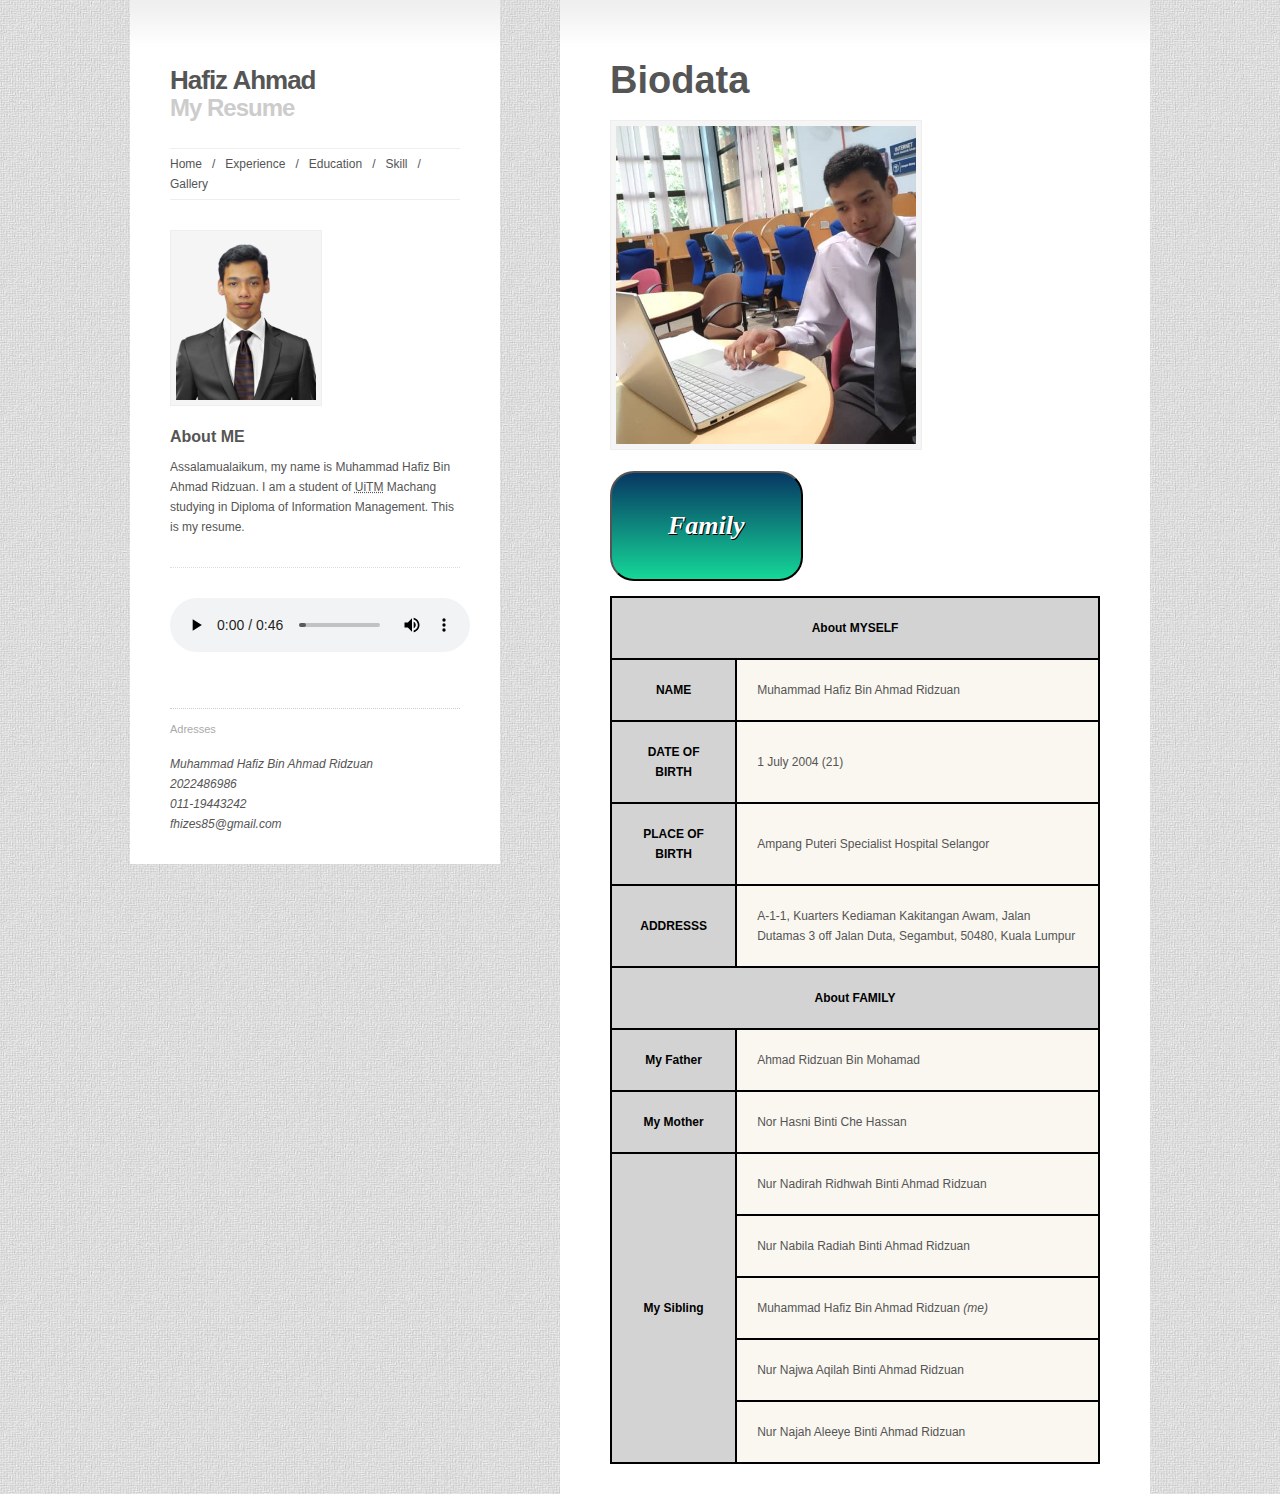
<file: index.html>
<!DOCTYPE html>
<html>
<head>
    <meta charset="utf-8">
    <meta name="viewport" content="width=device-width, initial-scale=1">
    <title>My Resume</title>
    <link rel="stylesheet" type="text/css" href="mestyly.css">
</head>
<body>
<div id="wrap">
  <div id="sidebar">
    <h1>Hafiz Ahmad</h1>
    <h2>My Resume</h2>
    <ul id="nav">
      <li><a href="index.html">Home</a><span>/</span></li>
      <li><a href="xperience.html">Experience</a><span>/</span></li>
      <li><a href="edukasion.html">Education</a><span>/</span></li>
      <li><a href="skill.html">Skill</a><span>/</span></li>
      <li><a href="gallery.html">Gallery</a></li>
    </ul>
    <div id="bio"> <img class="author-img" src="images/me.png" alt="Myself">
      <h3>About ME</h3>
      <p>Assalamualaikum, my name is Muhammad Hafiz Bin Ahmad Ridzuan. I am a student of <abbr title="Universiti Teknologi Mara">UiTM</abbr> Machang studying in Diploma of Information Management. This is my resume.</p>
    </div>
    <div class="sidebar-line"></div>
    <audio controls>
      <source src="audio/solitud.mp3" type="audio/mp3">
    </audio>
    <div id="footer">
      <p>Adresses</p>
        <address>
         Muhammad Hafiz Bin Ahmad Ridzuan<br>
         2022486986<br>
         011-19443242<br>fhizes85@gmail.com
         </address>
    </div>
  </div>
  <div id="content">
    <h1>Biodata</h1>
    <img id="bio-img" src="images/me_2.jpeg" alt="Myself" width="300px">
     <p>
        <button type="button" onclick="famili(1)">Family</button>
    </p>
    <script>
      function famili(a)
        {
            var xpic;
            if (a==0)
            {
                pic="images/me_2.jpeg"
            }
            else
            {
                pic="images/famili.jpeg"
            }
            document.getElementById('bio-img').src=pic
            document.getElementById('image2').src=pic
        }
    
        document.getElementById("bio-img").src = "images/me_2.jpeg"; 
        document.getElementById("image2").src = "images/famili.jpeg"; 
    </script>
    <table>
      <tr>
        <th colspan="2">About MYSELF</th>
      </tr>
      <tr>  
        <th>NAME</th>
        <td>Muhammad Hafiz Bin Ahmad Ridzuan</td>
      </tr>
      <tr>
        <th>DATE OF BIRTH</th>
        <td>1 July 2004 (21)</td>
      </tr>
      <tr>
        <th>PLACE OF BIRTH</th>
        <td>Ampang Puteri Specialist Hospital Selangor</td>
      </tr>
      <tr>
        <th>ADDRESSS</th>
        <td>A-1-1, Kuarters Kediaman Kakitangan Awam, Jalan Dutamas 3 off Jalan Duta, Segambut, 50480, Kuala Lumpur</td>
      </tr>
      <tr>
        <th colspan="2">About FAMILY</th>
      </tr>
      <tr>
        <th>My Father</th>
        <td>Ahmad Ridzuan Bin Mohamad</td>
      </tr>
      <tr>
        <th>My Mother</th>
        <td>Nor Hasni Binti Che Hassan</td>
      </tr>
      <tr>
        <th rowspan="5">My Sibling</th>
        <td>Nur Nadirah Ridhwah Binti Ahmad Ridzuan</td>
      </tr>
      <tr>
        <td>Nur Nabila Radiah Binti Ahmad Ridzuan</td>
      </tr>
      <tr>
        <td>Muhammad Hafiz Bin Ahmad Ridzuan <i>(me)</i></td>
      </tr>
      <tr>
        <td>Nur Najwa Aqilah Binti Ahmad Ridzuan</td>
      </tr>
      <tr>
        <td>Nur Najah Aleeye Binti Ahmad Ridzuan</td>
      </tr>
    </table>
</div>
</body>
</html>
</file>
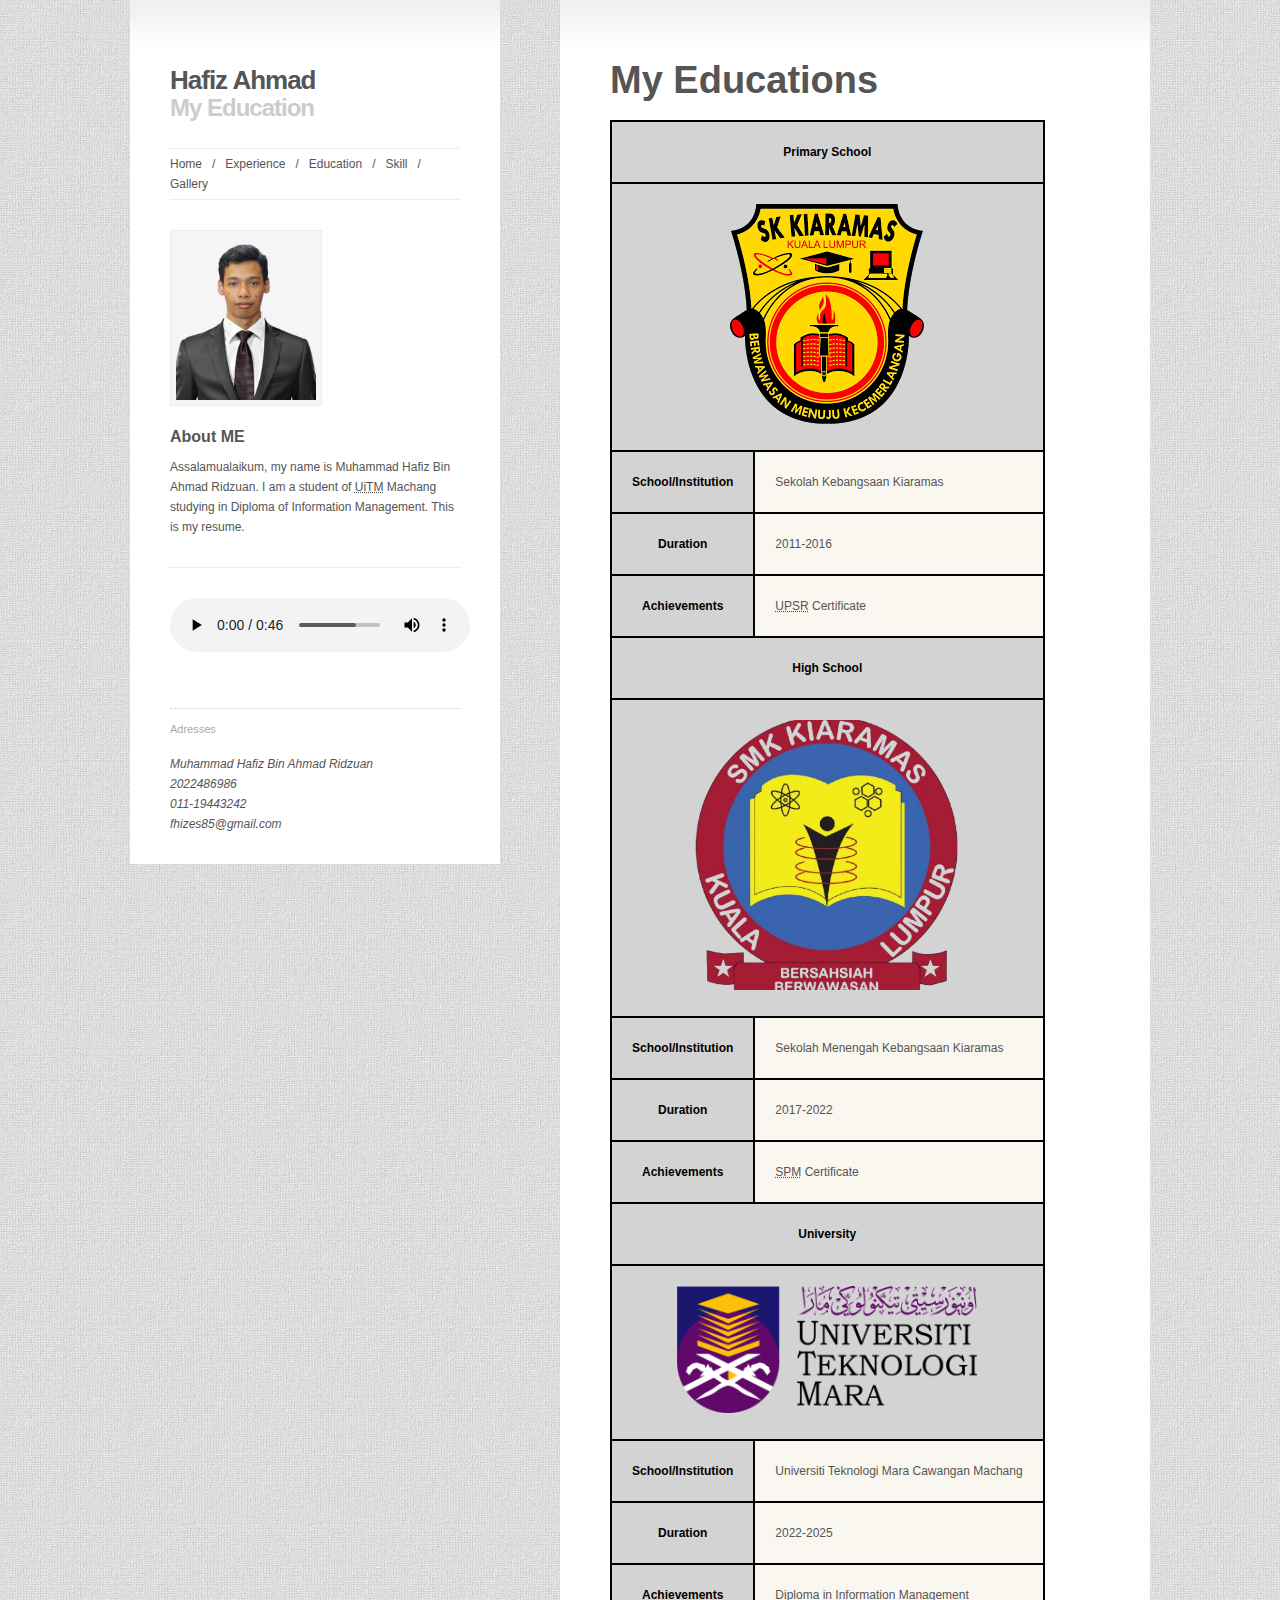
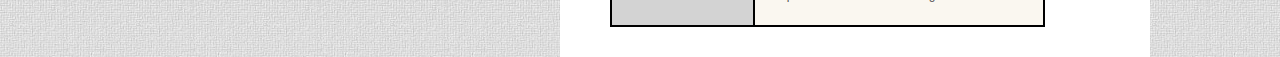
<file: edukasion.html>
<!DOCTYPE html>
<html>
<head>
    <meta charset="utf-8">
    <meta name="viewport" content="width=device-width, initial-scale=1">
    <title>My Resume</title>
    <link rel="stylesheet" type="text/css" href="mestyly.css">
</head>
<body>
<div id="wrap">
  <div id="sidebar">
    <h1>Hafiz Ahmad</h1>
    <h2>My Education</h2>
    <ul id="nav">
      <li><a href="index.html">Home</a><span>/</span></li>
      <li><a href="xperience.html">Experience</a><span>/</span></li>
      <li><a href="edukasion.html">Education</a><span>/</span></li>
      <li><a href="skill.html">Skill</a><span>/</span></li>
      <li><a href="gallery.html">Gallery</a></li>
    </ul>
    <div id="bio"> <img class="author-img" src="images/me.png" alt="Myself">
      <h3>About ME</h3>
      <p>Assalamualaikum, my name is Muhammad Hafiz Bin Ahmad Ridzuan. I am a student of <abbr title="Universiti Teknologi Mara">UiTM</abbr> Machang studying in Diploma of Information Management. This is my resume.</p>
    </div>
    <div class="sidebar-line"></div>
    <audio controls>
      <source src="audio/solitud.mp3" type="audio/mp3">
    </audio>
    <div id="footer">
      <p>Adresses</p>
        <address>
         Muhammad Hafiz Bin Ahmad Ridzuan<br>
         2022486986<br>
         011-19443242<br>fhizes85@gmail.com
         </address>
    </div>
  </div>
  <div id="content">
    <h1>My Educations</h1>
    <table>
      <tr>
        <th colspan="2">Primary School</th>
      </tr>
      <tr>
        <th colspan="2"><img src="images/skool1.png"></th>
      </tr>
      <tr>  
        <th>School/Institution</th>
        <td>Sekolah Kebangsaan Kiaramas</td>
      </tr>
      <tr>
        <th>Duration</th>
        <td>2011-2016</td>
      </tr>
      <tr>
        <th>Achievements</th>
        <td><abbr title="Ujian Penilaian Sekolah Rendah">UPSR</abbr> Certificate</td>
      </tr>
      <tr>
        <th colspan="2">High School</th>
      </tr>
      <tr>
        <th colspan="2"><img src="images/skool2.png" width="270px"></th>
      </tr>
      <tr>  
        <th>School/Institution</th>
        <td>Sekolah Menengah Kebangsaan Kiaramas</td>
      </tr>
      <tr>
        <th>Duration</th>
        <td>2017-2022</td>
      </tr>
      <tr>
        <th>Achievements</th>
        <td><abbr title="Sijil Pelajaran Malaysia">SPM</abbr> Certificate</td>
      </tr>
      <tr>
        <th colspan="2">University</th>
      </tr>
      <tr>
        <th colspan="2"><img src="images/skool3.png" width="300px"></th>
      </tr>
      <tr>  
        <th>School/Institution</th>
        <td>Universiti Teknologi Mara Cawangan Machang</td>
      </tr>
      <tr>
        <th>Duration</th>
        <td>2022-2025</td>
      </tr>
      <tr>
        <th>Achievements</th>
        <td>Diploma in Information Management</td>
      </tr>
    </table>
</div>
</body>
</html>
</file>
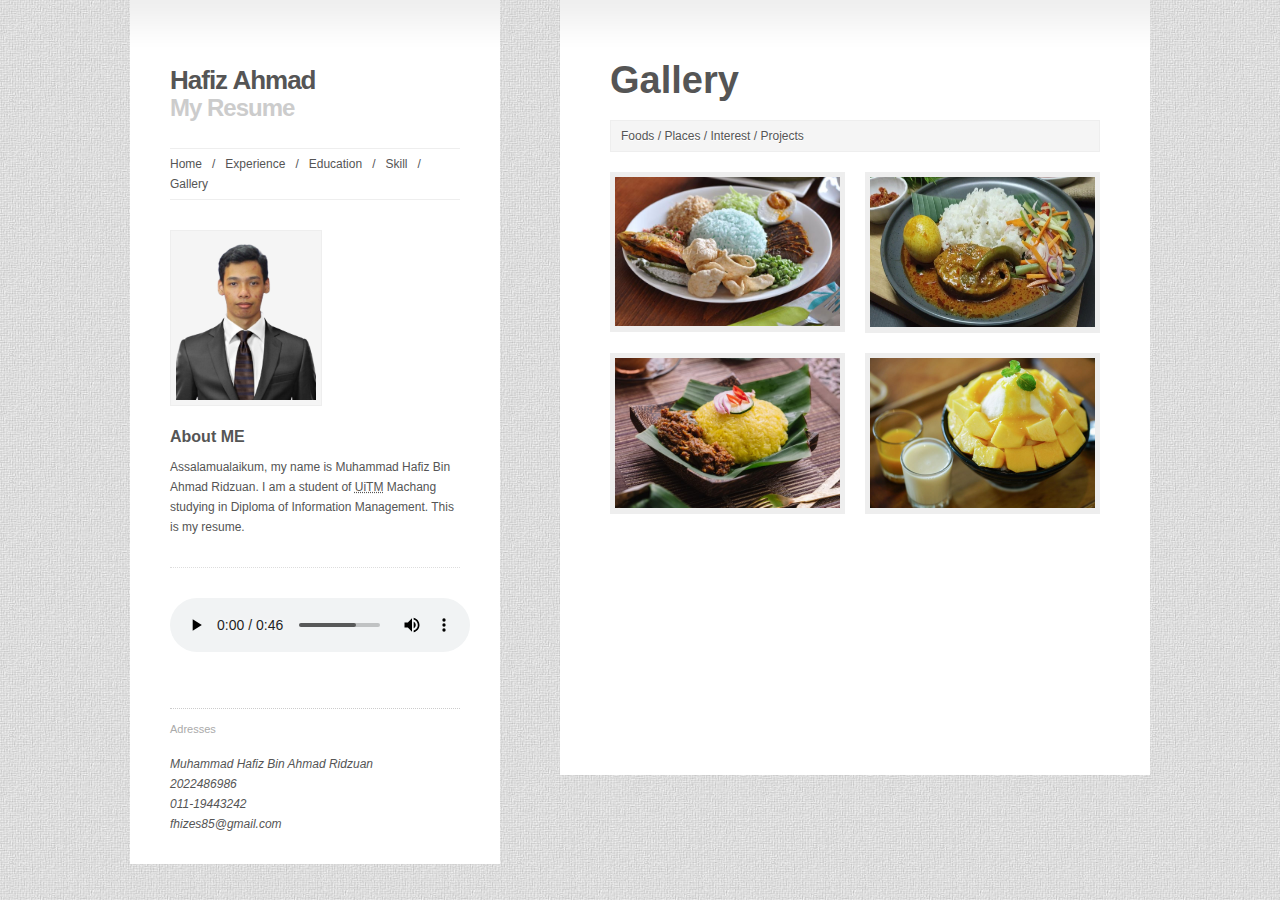
<file: gallery.html>
<!DOCTYPE html>
<html>
<head>
    <meta charset="utf-8">
    <meta name="viewport" content="width=device-width, initial-scale=1">
    <title>My Resume</title>
    <link rel="stylesheet" type="text/css" href="mestyly.css">
</head>
<body>
<div id="wrap">
  <div id="sidebar">
    <h1>Hafiz Ahmad</h1>
    <h2>My Resume</h2>
    <ul id="nav">
      <li><a href="index.html">Home</a><span>/</span></li>
      <li><a href="xperience.html">Experience</a><span>/</span></li>
      <li><a href="edukasion.html">Education</a><span>/</span></li>
      <li><a href="skill.html">Skill</a><span>/</span></li>
      <li><a href="gallery.html">Gallery</a></li>
    </ul>
    <div id="bio"> <img class="author-img" src="images/me.png" alt="Myself">
      <h3>About ME</h3>
      <p>Assalamualaikum, my name is Muhammad Hafiz Bin Ahmad Ridzuan. I am a student of <abbr title="Universiti Teknologi Mara">UiTM</abbr> Machang studying in Diploma of Information Management. This is my resume.</p>
    </div>
    <div class="sidebar-line"></div>
    <audio controls>
      <source src="audio/solitud.mp3" type="audio/mp3">
    </audio>    
    <div id="footer">
      <p>Adresses</p>
        <address>
         Muhammad Hafiz Bin Ahmad Ridzuan<br>
         2022486986<br>
         011-19443242<br>fhizes85@gmail.com
         </address>
    </div>
  </div>
  <div id="content">
    <h1>Gallery</h1>
    <p id="gallery-nav"> <a href="gallery.html">Foods</a> / <a href="place.html">Places</a> / <a href="interest.html">Interest</a> / <a href="projek.html">Projects</a></p>  
      <div id="gallery">
      <ul id="gallery.html">
        <li><img src="images/makanan_1.JPG" title="Nasi Kerabu"></li>
        <li><img src="images/makanan_2.jpg" height="150px" title="Nasi Dagang"></li>
        <li><img src="images/makanan_3.jpg" title="Pulut Kuning"></li>
        <li><img src="images/makanan_4.jpg" title="Bingsu"></li>
      </ul>
    </div>
  </div>
</div>
</body>
</html>
</file>
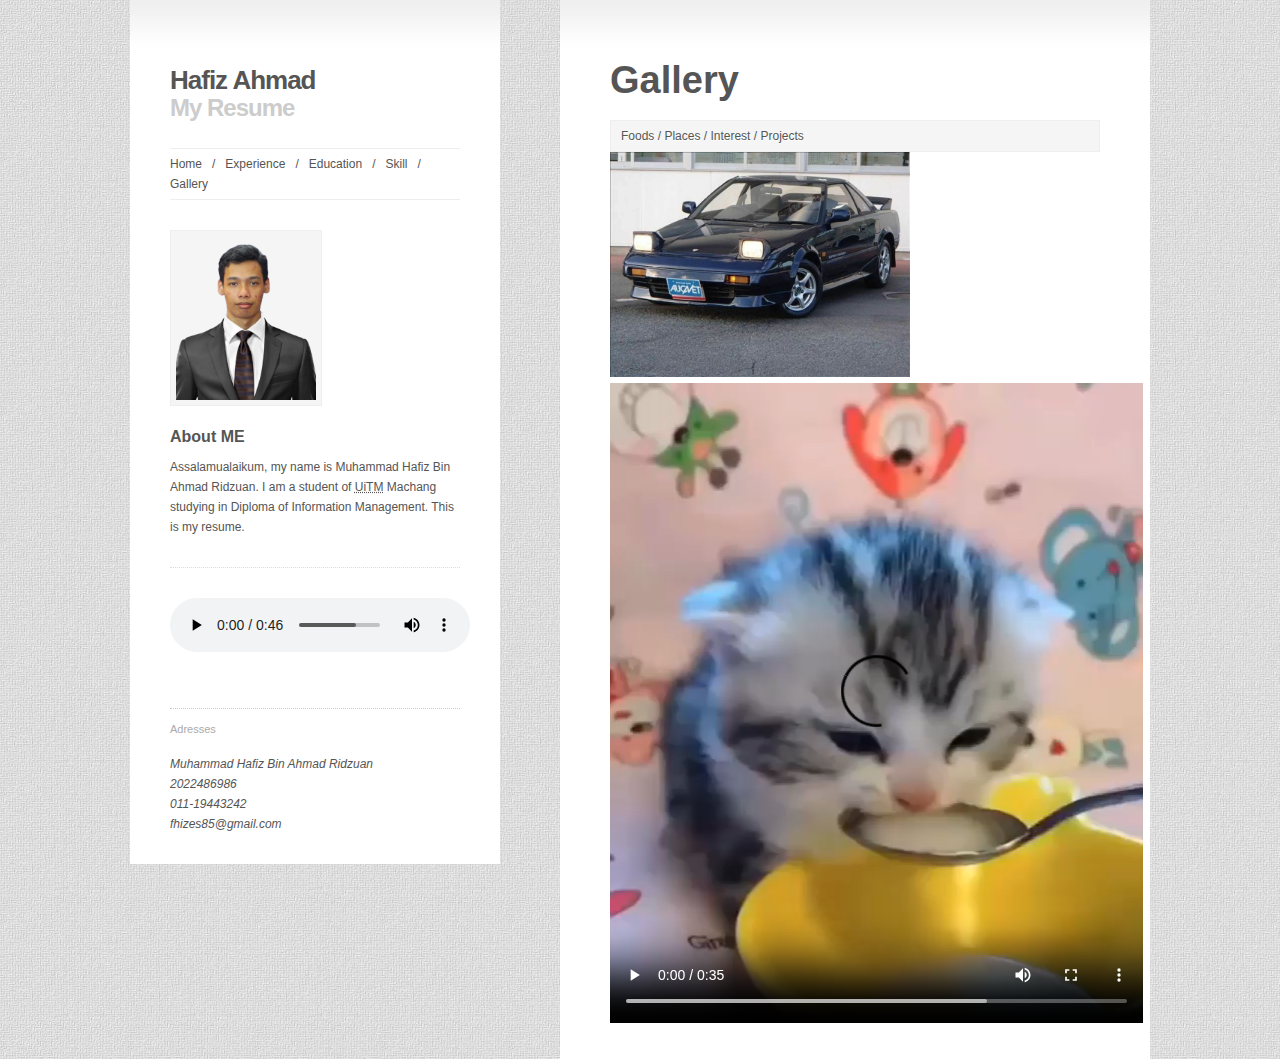
<file: interest.html>
<!DOCTYPE html>
<html>
<head>
    <meta charset="utf-8">
    <meta name="viewport" content="width=device-width, initial-scale=1">
    <title>My Resume</title>
    <link rel="stylesheet" type="text/css" href="mestyly.css">
</head>
<body>
<div id="wrap">
  <div id="sidebar">
    <h1>Hafiz Ahmad</h1>
    <h2>My Resume</h2>
    <ul id="nav">
      <li><a href="index.html">Home</a><span>/</span></li>
      <li><a href="xperience.html">Experience</a><span>/</span></li>
      <li><a href="edukasion.html">Education</a><span>/</span></li>
      <li><a href="skill.html">Skill</a><span>/</span></li>
      <li><a href="gallery.html">Gallery</a></li>
    </ul>
    <div id="bio"> <img class="author-img" src="images/me.png" alt="Myself">
      <h3>About ME</h3>
      <p>Assalamualaikum, my name is Muhammad Hafiz Bin Ahmad Ridzuan. I am a student of <abbr title="Universiti Teknologi Mara">UiTM</abbr> Machang studying in Diploma of Information Management. This is my resume.</p>
    </div>
    <div class="sidebar-line"></div>
    <audio controls>
      <source src="audio/solitud.mp3" type="audio/mp3">
    </audio>
    <div id="footer">
      <p>Adresses</p>
        <address>
         Muhammad Hafiz Bin Ahmad Ridzuan<br>
         2022486986<br>
         011-19443242<br>fhizes85@gmail.com
         </address>
    </div>
  </div>
  <div id="content">
    <h1>Gallery</h1>
    <p id="gallery-nav"> <a href="gallery.html">Foods</a> / <a href="place.html">Places</a> / <a href="interest.html">Interest</a> / <a href="projek.html">Projects</a></p>
    <div id="interest">
        <img src="images/interest_1.jpg" usemap="#image-map" width="300px">
          <map name="image-map">
            <area target="_blank" alt="Dream Car" title="Dream Car" href="https://www.youtube.com/watch?v=b9YVlp41blo" coords="64,54,752,515" shape="rect">
          </map>
        <video controls>
          <source src="video/By_Miguel.mp4" type="video/mp4" title="Kitten">
        </video>  
    </div>
  </div>
</div>
</body>
</html>
</file>
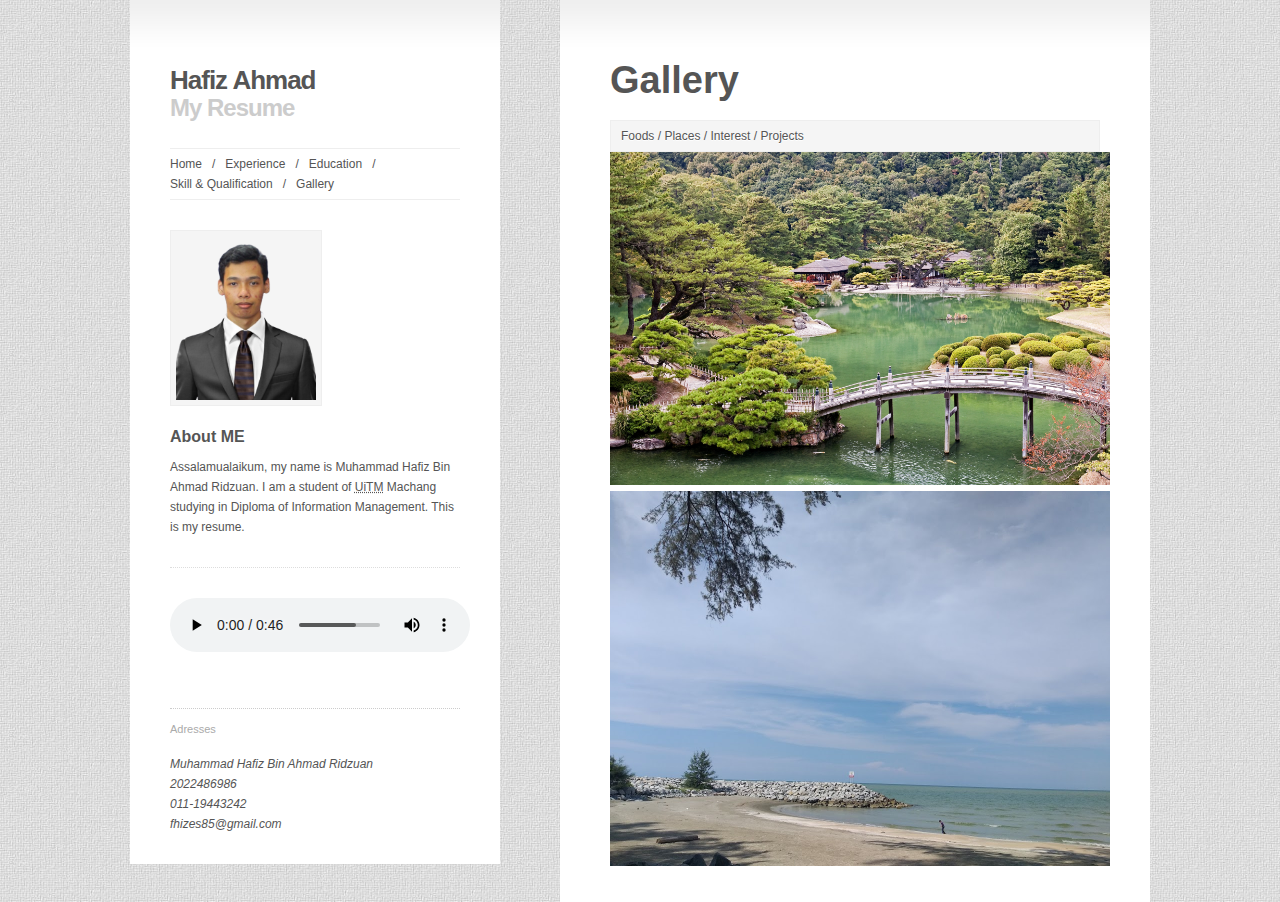
<file: place.html>
<!DOCTYPE html>
<html>
<head>
    <meta charset="utf-8">
    <meta name="viewport" content="width=device-width, initial-scale=1">
    <title>My Resume</title>
    <link rel="stylesheet" type="text/css" href="mestyly.css">
</head>
<body>
<div id="wrap">
  <div id="sidebar">
    <h1>Hafiz Ahmad</h1>
    <h2>My Resume</h2>
    <ul id="nav">
      <li><a href="index.html">Home</a><span>/</span></li>
      <li><a href="xperience.html">Experience</a><span>/</span></li>
      <li><a href="edukasion.html">Education</a><span>/</span></li>
      <li><a href="skill.html">Skill & Qualification</a><span>/</span></li>
      <li><a href="gallery.html">Gallery</a></li>
    </ul>
    <div id="bio"> <img class="author-img" src="images/me.png" alt="Myself">
      <h3>About ME</h3>
      <p>Assalamualaikum, my name is Muhammad Hafiz Bin Ahmad Ridzuan. I am a student of <abbr title="Universiti Teknologi Mara">UiTM</abbr> Machang studying in Diploma of Information Management. This is my resume.</p>
    </div>
    <div class="sidebar-line"></div>
    <audio controls>
      <source src="audio/solitud.mp3" type="audio/mp3">
    </audio>
    <div id="footer">
      <p>Adresses</p>
        <address>
         Muhammad Hafiz Bin Ahmad Ridzuan<br>
         2022486986<br>
         011-19443242<br>fhizes85@gmail.com
         </address>
    </div>
  </div>
  <div id="content">
    <h1>Gallery</h1>
   <p id="gallery-nav"> <a href="gallery.html">Foods</a> / <a href="place.html">Places</a> / <a href="interest.html">Interest</a> / <a href="projek.html">Projects</a></p>
    <div id="place">
        <img src="images/place_1.jpg" title="Kagawa Prefacture" width="500px">
        <img src="images/place_2.jpg" title="Pantai Irama" width="500px">
    </div>
  </div>
</div>
</body>
</html>
</file>
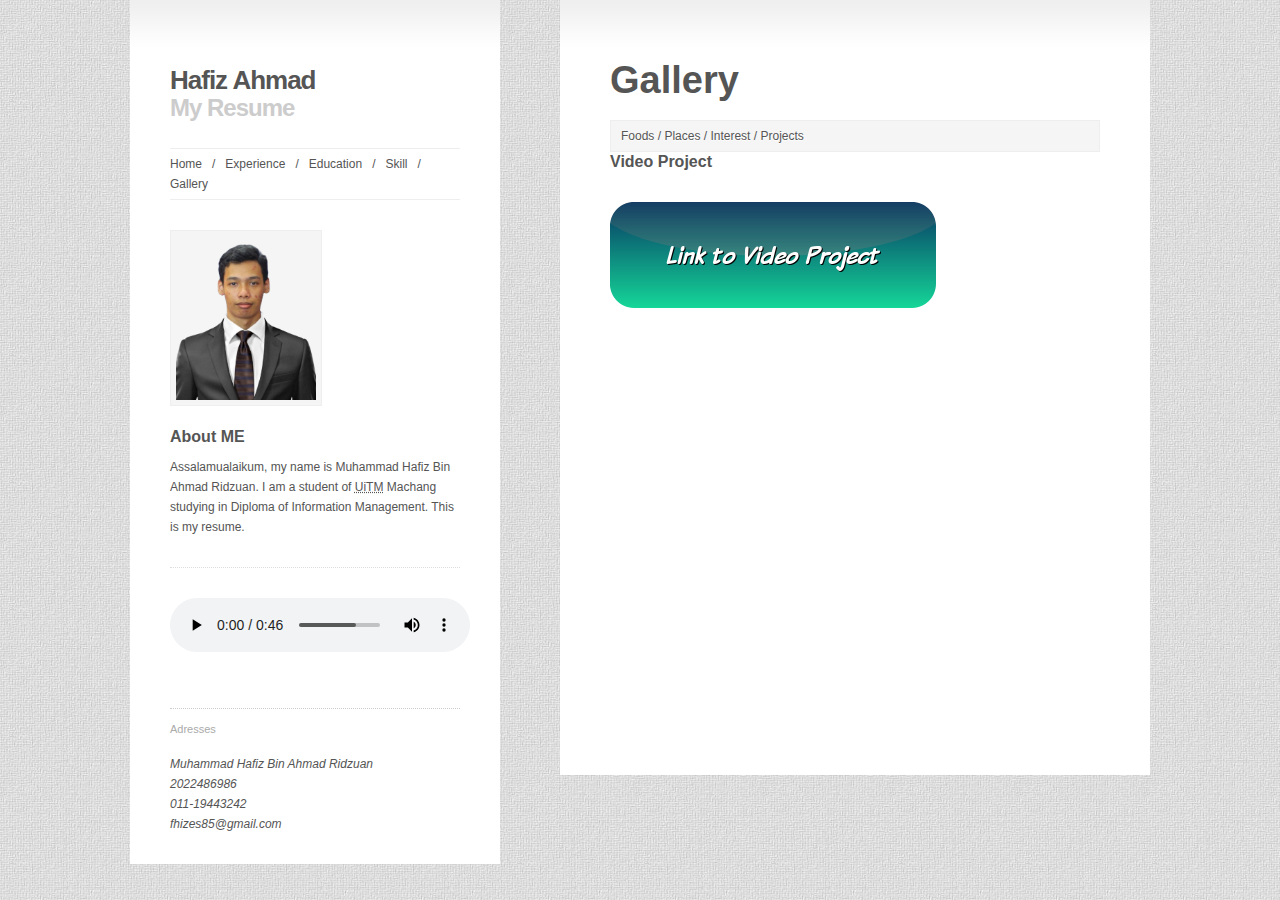
<file: projek.html>
<!DOCTYPE html>
<html>
<head>
    <meta charset="utf-8">
    <meta name="viewport" content="width=device-width, initial-scale=1">
    <title>My Resume</title>
    <link rel="stylesheet" type="text/css" href="mestyly.css">
</head>
<body>
<div id="wrap">
  <div id="sidebar">
    <h1>Hafiz Ahmad</h1>
    <h2>My Resume</h2>
    <ul id="nav">
      <li><a href="index.html">Home</a><span>/</span></li>
      <li><a href="xperience.html">Experience</a><span>/</span></li>
      <li><a href="edukasion.html">Education</a><span>/</span></li>
      <li><a href="skill.html">Skill</a><span>/</span></li>
      <li><a href="gallery.html">Gallery</a></li>
    </ul>
    <div id="bio"> <img class="author-img" src="images/me.png" alt="Myself">
      <h3>About ME</h3>
      <p>Assalamualaikum, my name is Muhammad Hafiz Bin Ahmad Ridzuan. I am a student of <abbr title="Universiti Teknologi Mara">UiTM</abbr> Machang studying in Diploma of Information Management. This is my resume.</p>
    </div>
    <div class="sidebar-line"></div>
    <audio controls>
      <source src="audio/solitud.mp3" type="audio/mp3">
    </audio>
    <div id="footer">
      <p>Adresses</p>
        <address>
         Muhammad Hafiz Bin Ahmad Ridzuan<br>
         2022486986<br>
         011-19443242<br>fhizes85@gmail.com
         </address>
    </div>
  </div>
  <div id="content">
    <h1>Gallery</h1>
   <p id="gallery-nav"> <a href="gallery.html">Foods</a> / <a href="place.html">Places</a> / <a href="interest.html">Interest</a> / <a href="projek.html">Projects</a></p>
    <div id="projects">
        <h2> Video Project </h2>
        <a href="https://drive.google.com/file/d/1sbXZx_fWnXos6ORRcU8CO1vw11GCPs-Y/view?usp=drive_link"target="_blank" title="Video Project"> <img src="images/button_link-to-video-project.png"></a>
  </div>
</div>
</body>
</html>
</file>
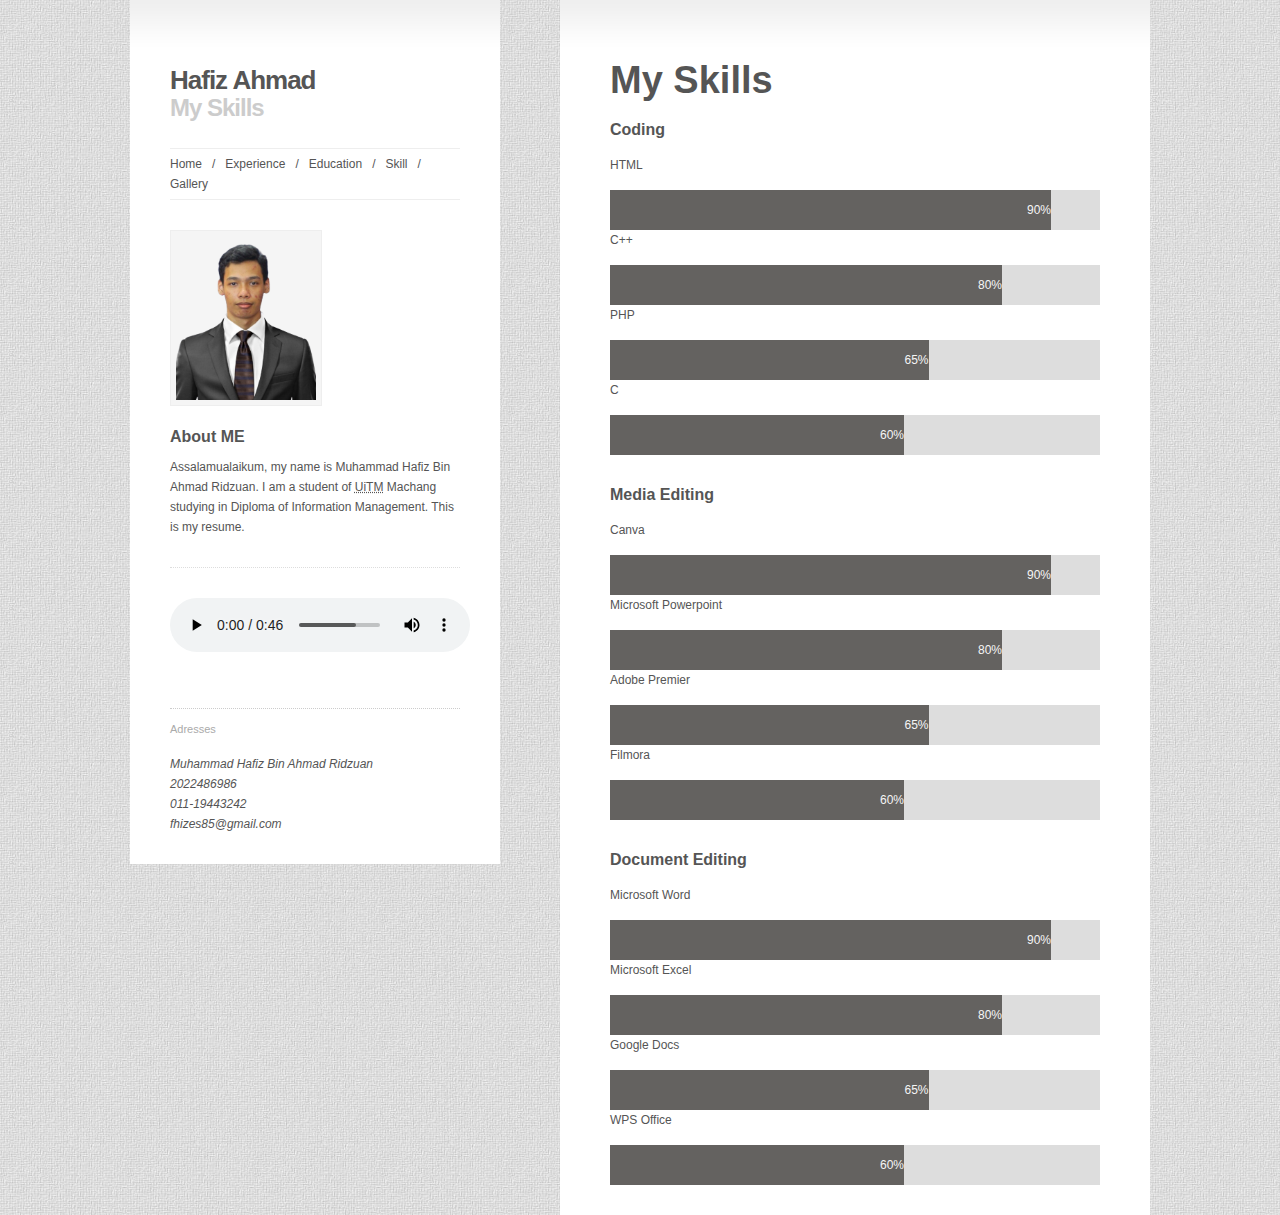
<file: skill.html>
<!DOCTYPE html>
<html>
<head>
    <meta charset="utf-8">
    <meta name="viewport" content="width=device-width, initial-scale=1">
    <title>My Resume</title>
    <link rel="stylesheet" type="text/css" href="mestyly.css">
</head>
<body>
<div id="wrap">
  <div id="sidebar">
    <h1>Hafiz Ahmad</h1>
    <h2>My Skills</h2>
    <ul id="nav">
      <li><a href="index.html">Home</a><span>/</span></li>
      <li><a href="xperience.html">Experience</a><span>/</span></li>
      <li><a href="edukasion.html">Education</a><span>/</span></li>
      <li><a href="skill.html">Skill</a><span>/</span></li>
      <li><a href="gallery.html">Gallery</a></li>
    </ul>
    <div id="bio"> <img class="author-img" src="images/me.png" alt="Myself">
      <h3>About ME</h3>
      <p>Assalamualaikum, my name is Muhammad Hafiz Bin Ahmad Ridzuan. I am a student of <abbr title="Universiti Teknologi Mara">UiTM</abbr> Machang studying in Diploma of Information Management. This is my resume.</p>
    </div>
    <div class="sidebar-line"></div>
    <audio controls>
      <source src="audio/solitud.mp3" type="audio/mp3">
    </audio>
    <div id="footer">
      <p>Adresses</p>
        <address>
         Muhammad Hafiz Bin Ahmad Ridzuan<br>
         2022486986<br>
         011-19443242<br>fhizes85@gmail.com
         </address>
    </div>
  </div>
  <div id="content">
    <h1>My Skills</h1>
      <h3>Coding</h3>
        <p>HTML</p>
        <div class="container">
          <div class="skills bar1">90%</div>
        </div>
        <p>C++</p>
        <div class="container">
          <div class="skills bar2">80%</div>
        </div>
        <p>PHP</p>
        <div class="container">
          <div class="skills bar3">65%</div>
        </div>
        <p>C</p>
        <div class="container">
          <div class="skills bar4">60%</div>
        </div>
      <h3>Media Editing</h3>
        <p>Canva</p>
        <div class="container">
          <div class="skills bar1">90%</div>
        </div>
        <p>Microsoft Powerpoint</p>
        <div class="container">
          <div class="skills bar2">80%</div>
        </div>
        <p>Adobe Premier</p>
        <div class="container">
          <div class="skills bar3">65%</div>
        </div>
        <p>Filmora</p>
        <div class="container">
          <div class="skills bar4">60%</div>
        </div>
      <h3>Document Editing</h3>
        <p>Microsoft Word</p>
        <div class="container">
          <div class="skills bar1">90%</div>
        </div>
        <p>Microsoft Excel</p>
        <div class="container">
          <div class="skills bar2">80%</div>
        </div>
        <p>Google Docs</p>
        <div class="container">
          <div class="skills bar3">65%</div>
        </div>
        <p>WPS Office</p>
        <div class="container">
          <div class="skills bar4">60%</div>
        </div>
  </div>
</body>
</html>
</file>
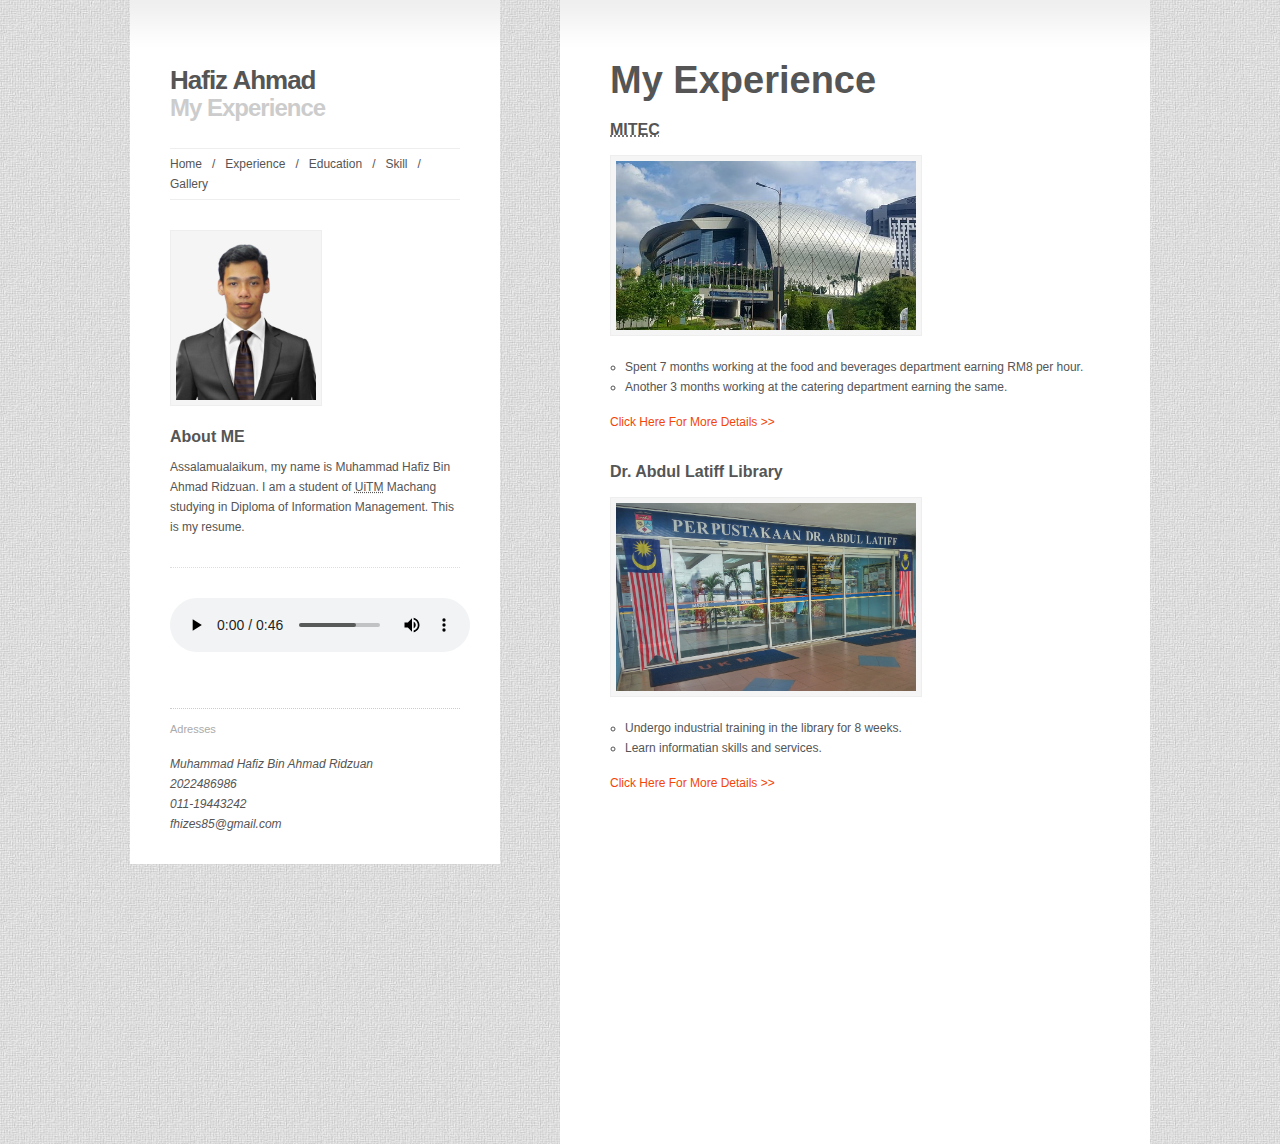
<file: xperience.html>
<!DOCTYPE html>
<html>
<head>
    <meta charset="utf-8">
    <meta name="viewport" content="width=device-width, initial-scale=1">
    <title>My Resume</title>
    <link rel="stylesheet" type="text/css" href="mestyly.css">
</head>
<body>
<div id="wrap">
  <div id="sidebar">
    <h1>Hafiz Ahmad</h1>
    <h2>My Experience</h2>
    <ul id="nav">
      <li><a href="index.html">Home</a><span>/</span></li>
      <li><a href="xperience.html">Experience</a><span>/</span></li>
      <li><a href="edukasion.html">Education</a><span>/</span></li>
      <li><a href="skill.html">Skill</a><span>/</span></li>
      <li><a href="gallery.html">Gallery</a></li>
    </ul>
    <div id="bio"> <img class="author-img" src="images/me.png" alt="Myself">
      <h3>About ME</h3>
      <p>Assalamualaikum, my name is Muhammad Hafiz Bin Ahmad Ridzuan. I am a student of <abbr title="Universiti Teknologi Mara">UiTM</abbr> Machang studying in Diploma of Information Management. This is my resume.</p>
    </div>
    <div class="sidebar-line"></div>
    <audio controls>
      <source src="audio/solitud.mp3" type="audio/mp3">
    </audio>
    <div id="footer">
      <p>Adresses</p>
        <address>
         Muhammad Hafiz Bin Ahmad Ridzuan<br>
         2022486986<br>
         011-19443242<br>fhizes85@gmail.com
         </address>
    </div>
  </div>
  <div id="content">
    <h1>My Experience</h1>
    <h3><abbr title="Malaysia International Trade Exhibition Centre">MITEC</abbr></h3>
    <img id="bio-img" src="images/xp1.jpg">
      <ul style="list-style-type:circle;">
        <li>Spent 7 months working at the food and beverages department earning RM8 per hour.</li>
        <li>Another 3 months working at the catering department earning the same.</li>
      </ul>
    <p><a href="https://mitec.com.my/" target="_blank">Click Here For More Details >></a></p>
    <h3>Dr. Abdul Latiff Library</h3>
    <img id="bio-img" src="images/xp2.jpg" title="Perpustakaan Dr. Abdul Latiff">
      <ul style="list-style-type:circle;">
        <li>Undergo industrial training in the library for 8 weeks.</li>
        <li>Learn informatian skills and services.</li>
      </ul>
    <p><a href="misc/Industrial Training Report.pdf" target="_blank">Click Here For More Details >></a></p>
    <iframe src="https://www.google.com/maps/embed?pb=!1m18!1m12!1m3!1d3983.7128446058937!2d101.6998383!3d3.1701238!2m3!1f0!2f0!3f0!3m2!1i1024!2i768!4f13.1!3m3!1m2!1s0x31cc4822291cac61%3A0xc5f016d780eaa52c!2sPerpustakaan%20Dr.%20Abdul%20Latiff%20UKM!5e0!3m2!1sen!2smy!4v1736330658464!5m2!1sen!2smy" width="400" height="300" style="border:0;" allowfullscreen="" loading="lazy" referrerpolicy="no-referrer-when-downgrade"></iframe>
</div>
</body>
</html>
</file>
<file: mestyly.css>
*{
    margin: 0;
    padding: 0;
}

#wrap { 
    width:1020px; 
    margin: 0 auto; 
}
body { 
    font: 12px/20px "Helvetica Neue", Helvetica, Arial, sans-serif; 
    color: #555; 
    background: url(images/bg-pattern.png) repeat; 
}
h1 { 
    font-size: 38px; 
    margin: 0 0 30px 0; 
}
h2 { 
    font-size: 16px; 
    margin: 0 0 30px 0; 
}
h3 { 
    font-size: 16px; 
    margin: 30px 0 15px 0; 
}
h4 { 
    font-size: 15px; 
    margin: 20px 0 15px 0; 
}
h5 { 
    font-size: 14px; 
    margin: 15px 0 5px 0; 
}
h6 { 
    font-size: 14px; 
    margin: 10px 0 5px 0; 
}
p { 
    margin: 0 0 15px 0; 
}
a { 
    text-decoration: none; 
    color: #f34607; 
}
a:hover { 
    color: #222; 
}
ul { 
    margin: 0 0 15px 15px; 
    list-style-type: circle; 
}
ol { 
    margin: 15px 0 15px 20px; 
    list-style-type: decimal; 
}
strong, b { 
    font-weight: bold; 
}
button {
    background:    #073763;
    background:    linear-gradient(#073763, #15d798);
    border-radius: 24px;
    padding:       40px 56px;
    color:         #ffffff;
    display:       inline-block;
    font:          italic bold 26px/1 "Komika", cursive;
    text-align:    center;
    text-shadow:   1px 1px #000000;
}
table, tr, th, td
{
    border: 2px solid black;
    border-collapse: collapse;
}
th, td
{
    padding: 20px;
}
td
{
    text-align: left;
}
th {
    background-color: lightgray;
    color: black;
}
td  {
    background-color: #FAF7F0;
}
.sidebar-line, .content-line { 
    border-bottom: 1px #ddd dotted; 
    margin: 30px 0; 
}
.hide { 
    display: none; 
}
.container {
  width: 100%;
  background-color: #ddd;
}
.skills {
  text-align: right;
  padding-top: 10px;
  padding-bottom: 10px;
  color: whitesmoke; 
}
.bar1 {
    width: 90%; 
    background-color: #646260;
}
.bar2 {
    width: 80%; 
    background-color: #646260;
}
.bar3 {
    width: 65%; 
    background-color: #646260;
}
.bar4 {
    width: 60%; 
    background-color: #646260;
}
#bio { 
    margin: 30px 0 0 0;
}
.author-img { 
    padding: 5px; 
    background: #f5f5f5; 
    border: 1px #eee solid; 
    margin: 0 0 15px 0; 
    width: 140px; 
}
#bio-img {
    padding: 5px; 
    background: #f5f5f5; 
    border: 1px #eee solid; 
    margin: 0 0 15px 0; 
    width: 300px;
}

#content { 
    float: left; 
    background: url(images/sidebar-bg.png) repeat-x; 
    background-color: #fff; 
    width: 490px; 
    margin: 0 0 0 60px; 
    padding: 70px 50px 30px 50px; 
    overflow: hidden; 
    min-height: 675px; 
}

#sidebar { 
    float: left; 
    width: 290px; 
    background: url(images/sidebar-bg.png) repeat-x; 
    background-color: #fff; 
    padding: 70px 40px 0 40px; height: 100%;
    }
#sidebar h1 { 
    font-size: 26px; 
    color: #555; 
    margin: 0 0 8px 0; 
    letter-spacing: -1px; 
}
#sidebar h2 { 
    font-size: 24px; 
    color: #ccc; 
    letter-spacing: -1px; 
    }
#sidebar h3 { 
    font-size: 16px;
     margin: 0 0 10px 0; 
 }
#sidebar a { 
    color: #f34607;
    }
#sidebar a:hover 
{ 
    color: #222; }
#status { 
    font-size: 13px; 
}
#sidebar #status span {
 font-style: italic; 
}

#nav { 
    margin: 30px 0 0 0; 
    overflow: hidden; 
    border-top: 1px #eee solid; 
    border-bottom: 1px #eee solid; 
    padding: 5px 0; list-style: none; 
}
#nav li { 
    float: left; 
    font-size: 12px; 
    padding: 0 0 0 0; 
    text-decoration: none; 
    color: #555; 
}
#nav span { 
    padding: 0 10px;
    }
#nav li a { 
    color: #555; 
}
#nav li a:hover { 
    color: #f34607; 
}
#nav li.current a { 
    color: #f34607; 
}

#gallery { 
    float: left; 
    width: 590px; 
    margin: 20px 0 0 0; 
}
#gallery ul { 
    list-style: none; 
    margin: 0; 
}
#gallery ul li { 
    float: left; 
    width: 235px; 
    height: auto; 
    background-color: #eee; 
    margin: 0 20px 20px 0;  
}
#gallery ul li:hover { 
    background: none; 
    background-color: #eee; 
    cursor: pointer; 
}
#gallery ul li img { 
    margin: 5px 0 0 5px; 
    width: 225px; }
#gallery ul li img:hover { 
    opacity: 0.8; 
}

.gallery-title { 
    margin: 0 0 25px 0; 
}
#gallery-nav { 
    background: #f5f5f5; 
    border: 1px #eee solid; 
    margin: 0; padding: 5px 10px; 
}
#gallery-nav a { 
    color: #555; 
    text-shadow: 0 1px 0 white; 
}
#gallery-nav a:hover { 
    color: #f34607; 
}
#gallery-nav .current { 
    color: #f34607; 
} 

#footer { 
    border-top: 1px #ccc dotted; 
    margin: 50px 0 0 0; padding: 10px 0 30px 0; 
}
#footer p { 
    font-size: 11px; 
    color: #aaa; 
}
</file>
